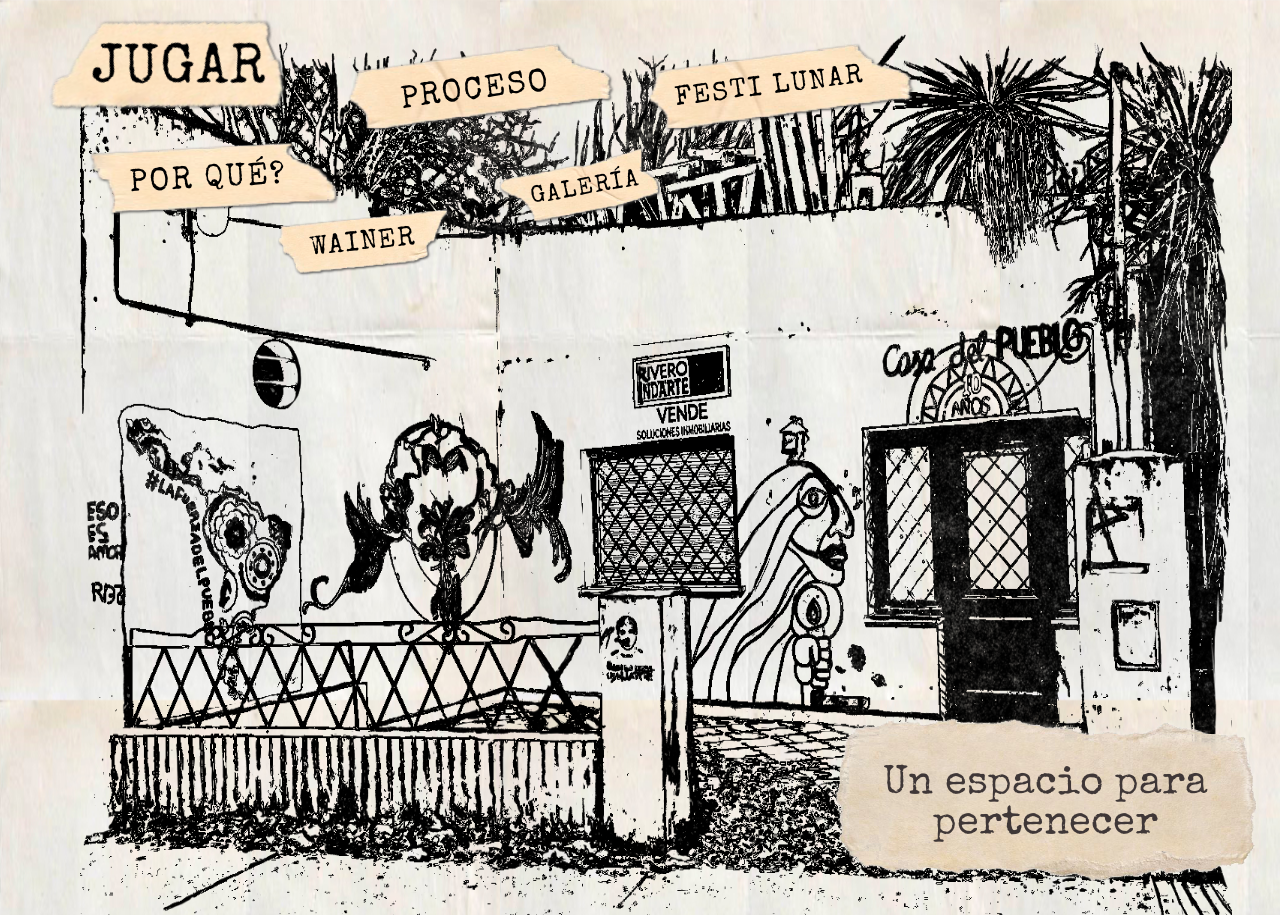
<file: index.html>
<!DOCTYPE html>
<html lang="es">
<head>
  <meta charset="UTF-8">
  <meta name="viewport" content="width=device-width, initial-scale=1.0">
  <title>Resistencia Cultural</title>
  <link rel="preconnect" href="https://fonts.googleapis.com">
  <link rel="preconnect" href="https://fonts.gstatic.com" crossorigin>
  <link href="https://fonts.googleapis.com/css2?family=Special+Elite&display=swap" rel="stylesheet">
  <link rel="stylesheet" href="style.css">
</head>
<body>
  <header>
    <nav>
      <a class="link-porque" href="porque.html"><span>por qué?</span></a>
      <a class="link-galeria" href="galeria.html"><span>galería</span></a>
      <a class="link-testimonios" href="proceso.html"><span>proceso</span></a>
      <a class="link-jugar" href="juego/index.html"><span>jugar</span></a>
      <a class="link-botonete" href="botonete.html"><span>Wainer</span></a>
      <a class="link-FestiLunar" href="LunaJulieta.html"><span>Festi Lunar</span></a>
    </nav>
  </header>
  <main>
    <img src="centroCultural.png" alt="Ilustración Resistencia Cultural">
    <div class="sinopsis">
      <p>Un espacio para pertenecer</p>
    </div>
  </main>
</body>
</html>
</file>
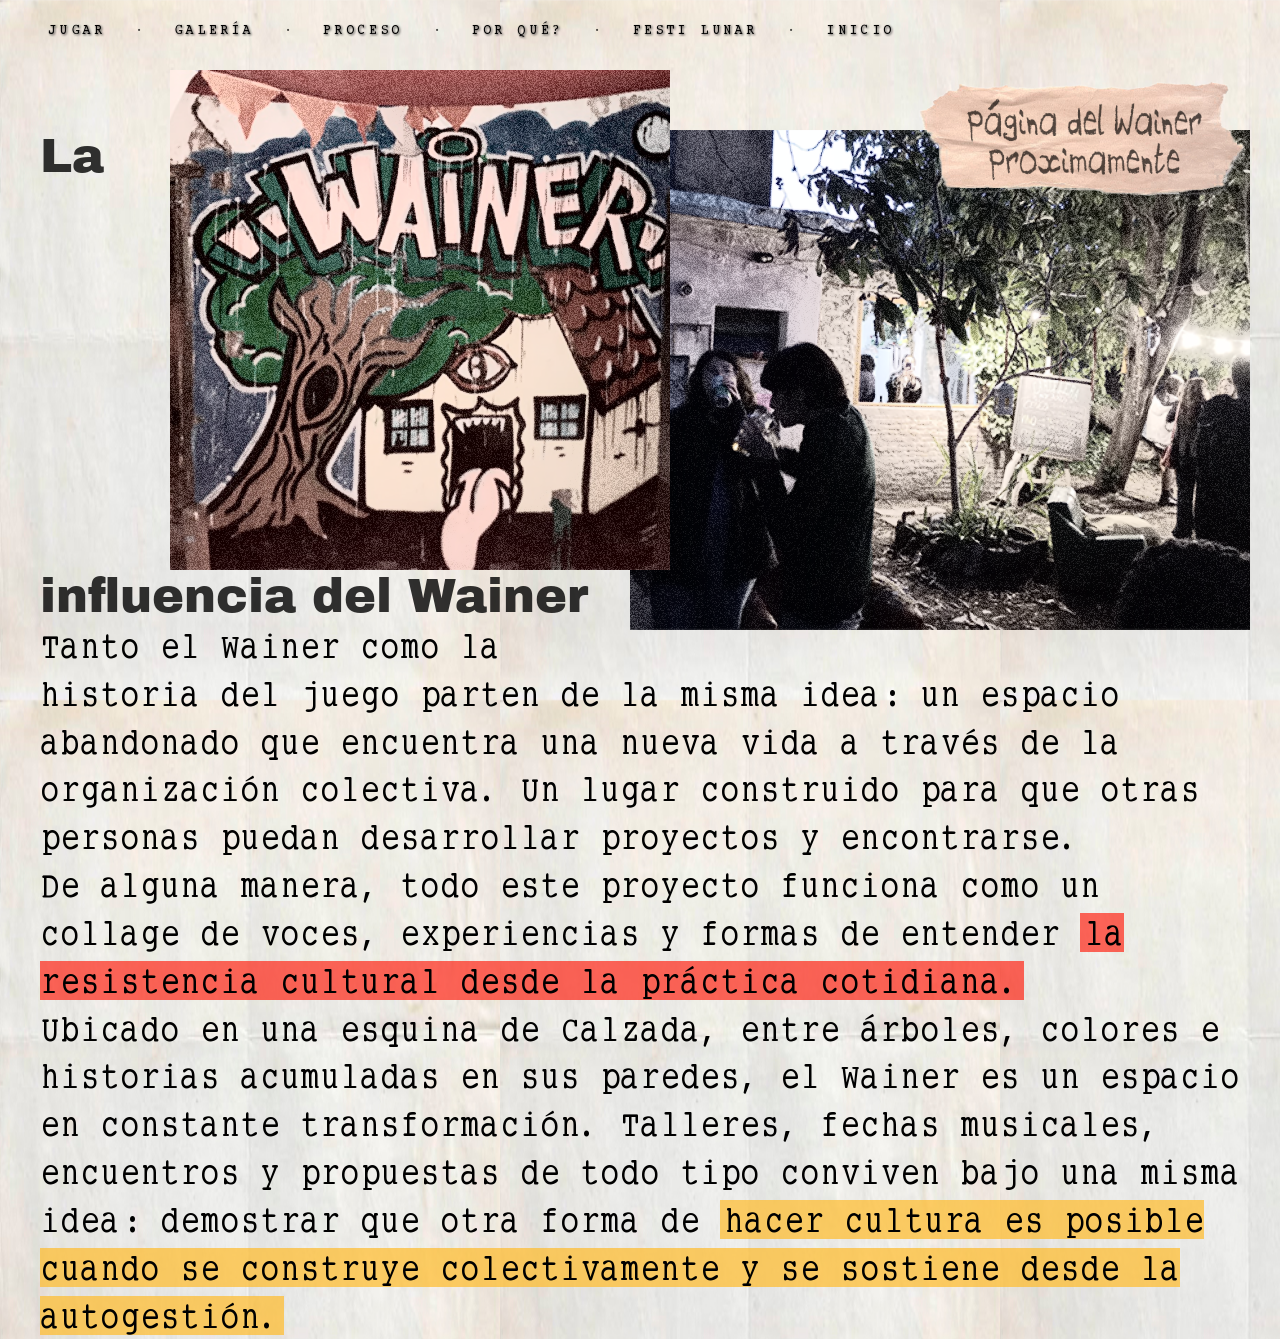
<file: botonete.html>
<!DOCTYPE html>
<html lang="es">
<head>
  <meta charset="UTF-8">
  <meta name="viewport" content="width=device-width, initial-scale=1.0">
  <title>Wainer - Resistencia Cultural</title>
  <link rel="stylesheet" href="style.css">
</head>

<body class="pagina-scroll">

<header class="header-secundario">
  <nav class="nav-secundario">
    <a href="juego/index.html">JUGAR</a>
    <span>·</span>

    <a href="galeria.html">Galería</a>
    <span>·</span>

    <a href="proceso.html">Proceso</a>
    <span>·</span>

    <a href="porque.html">Por qué?</a>
    <span>·</span>

    <a href="festilunar.html">Festi Lunar</a>
    <span>·</span>

    <a href="index.html">INICIO</a>
  </nav>
</header>

<main class="wainer-container">

  <section class="texto-wainer">
    
 <a class="boton-papel">
    <img src="wainerBoton.png" alt="">
  </a>
<div class="imagenes-wainer">
    <canvas class="img-stencil2 foto-1" data-src="wainer1.jpg"></canvas>
    <canvas class="img-stencil2 foto-2" data-src="wainer2.jpg"></canvas>
</div>

  <h2>La influencia del Wainer</h2>
  <p>
    Tanto el Wainer como la historia del juego parten de la misma idea: un espacio abandonado que encuentra una nueva vida a través de la organización colectiva. Un lugar construido para que otras personas puedan desarrollar proyectos y encontrarse.<br>
De alguna manera, todo este proyecto funciona como un collage de voces, experiencias y formas de entender <span class="resaltado2">la resistencia cultural desde la práctica cotidiana.</span><br>
Ubicado en una esquina de Calzada, entre árboles, colores e historias acumuladas en sus paredes, el Wainer es un espacio en constante transformación. Talleres, fechas musicales, encuentros y propuestas de todo tipo conviven bajo una misma idea: demostrar que otra forma de <span class="resaltado">hacer cultura es posible cuando se construye colectivamente y se sostiene desde la autogestión.</span>
  </p>

</section>

</main>
<script>
function applyStencil2(canvas, src) {
  const img = new Image();

  img.onload = () => {

    canvas.width = canvas.offsetWidth;
    canvas.height = canvas.offsetHeight;

    const ctx = canvas.getContext("2d");

    const scale = Math.max(
      canvas.width / img.naturalWidth,
      canvas.height / img.naturalHeight
    );

    const x = (canvas.width - img.naturalWidth * scale) / 2;
    const y = (canvas.height - img.naturalHeight * scale) / 2;

    ctx.drawImage(
      img,
      x,
      y,
      img.naturalWidth * scale,
      img.naturalHeight * scale
    );

    const imageData = ctx.getImageData(
      0,
      0,
      canvas.width,
      canvas.height
    );

    const d = imageData.data;

    for (let i = 0; i < d.length; i += 4) {

  
  let lum =
    0.299 * d[i] +
    0.587 * d[i + 1] +
    0.114 * d[i + 2];

  lum = (lum - 100) * 2 + 155;

  const variacion = (Math.random() - 0.5) * 40;
  lum += variacion * (3 - lum / 255);

  lum = Math.max(0, Math.min(255, lum));

  
  const keepColor = 0.35; 

  d[i]     = lum * (1 - keepColor) + d[i] * keepColor;
  d[i + 1] = lum * (1 - keepColor) + d[i + 1] * keepColor;
  d[i + 2] = lum * (1 - keepColor) + d[i + 2] * keepColor;
}

    ctx.putImageData(imageData, 0, 0);
  };

  img.src = src;
}




const nuevasFotos = [
  "wawainer (1).jpg",
  "wawainer (2).jpg",
  "wawainer (3).jpg",
  "wawainer (4).jpg",
  "wawainer (5).jpg",
  "wawainer (6).jpg",
  "wawainer (7).jpg"
];

document.querySelectorAll(".img-stencil2").forEach(canvas => {

  applyStencil2(canvas, canvas.dataset.src);

  let indice = 0;

  canvas.style.cursor = "pointer";

  canvas.addEventListener("click", () => {

    applyStencil2(canvas, nuevasFotos[indice]);

    indice++;

    if (indice >= nuevasFotos.length) {
      indice = 0;
    }

  });
});
</script>
</body>

</html>
</file>
<file: style.css>
* {
  margin: 0;
  padding: 0;
  box-sizing: border-box;
}
@font-face {
  font-family: "sinopsis";
  src: url("holidays homework.ttf") format("truetype"); 
  }
@font-face {  
  font-family: "porque";
  src: url("ArchivoBlack-Regular.ttf") format("truetype");
}
@font-face {  
  font-family: "nav";
  src: url("SmallTypeWritingMedium.ttf") format("truetype");
}

body {
background-image: url('titulo11.jpg');
background-repeat: repeat;
background-size: 500px 700px;
font-family: 'Courier New', monospace;
isolation: auto;
cursor: crosshair;
}
header {
  position: absolute;
  top: 0;
  left: 0;
  z-index: 10;
  display: flex;
  flex-direction: column;
  align-items: flex-end;
  padding: 20px 40px;
  width: 100%;
  box-sizing: border-box;
}

nav a {
  position: absolute;
  text-decoration: none;
  color: black;
  font-size: 2rem;
  text-transform: uppercase;
  letter-spacing: 2px;
  font-family: "Special Elite", system-ui;
  filter:drop-shadow(1px 1px 1px rgb(53, 52, 52));
}
.volver {
  text-decoration: none;
  color: black;
  font-family: 'Courier New', monospace;
  font-size: 0.9rem;
  text-transform: uppercase;
  letter-spacing: 5px;
  border-bottom: 2px solid black;
  /* sacá el display: block */
  align-self: flex-start; /* se alinea arriba dentro del flex del header */
}
 
.header-der {
  display: flex;
  flex-direction: column;
  align-items: flex-end;
  margin-left: auto;
}
main {
  position: relative;
  margin-top: 50px;
  width: 100%;
  height: 90vh;
}

main img {
  width: 90%;
  height: 113%;
  display: block;
  margin-top: -50px;
  margin-left: 80px;
}
.sinopsis {
    position: absolute;
    bottom: -80px;
    right: 10px;

    width: 450px;
    height: 180px;

    background-image: url('papelon.png');
    background-size: 100% 100%;
    

    display: flex;
    align-items: center;
 }

.sinopsis p {
   font-family: "Special Elite", system-ui;
    text-align: center;
    font-size: 2.5rem;
    color: rgb(63, 55, 55);
    margin-bottom: -10px;
}
.link-porque {
 top: 120px;
  left: 80px;
  background-image: url('botonPorque.png');
  background-size: 100% 100%;
  background-repeat: no-repeat;
padding: 50px 100px;
width: 280px;
  height: 110px;
}

.link-botonete {
   top: 200px;
  left: 270px;background-image: url('botonBotonete.png');
  background-size: 100% 100%;
  background-repeat: no-repeat;
 padding: 30px 40px;
width: 190px;
  height: 80px;
}

.link-testimonios {
  top: 30px;
  left: 330px;
  background-image: url('botonTestimonios.png');
  background-size: 100% 100%;
  background-repeat: no-repeat;
 padding: 30px 40px;
 width: 300px;
  height: 110px;
}
.link-FestiLunar {
  top: 30px;
  left: 630px;
  background-image: url('botonTestimonios.png');
  background-size: 100% 100%;
  background-repeat: no-repeat;
 padding: 30px 40px;
 width: 300px;
  height: 110px;
}

.link-jugar {
  top: -10px;
  left: 20px;background-image: url('botonBoton.png');
  background-size: 100% 100%;
  background-repeat: no-repeat;
  padding: 30px 40px;
width: 270px;
  height: 170px;
  transform: rotate(-23deg);
}

.link-galeria {
  top: 140px;
  left: 490px;background-image: url('botonGaleria.png');
  background-size: 100% 100%;
  background-repeat: no-repeat;
  padding: 30px 40px;
  width: 190px;
  height: 90px;
}
.link-porque:hover {
  background-image: url('botonPorqueNegro.png');
  color: white;
}

.link-galeria:hover {
  background-image: url('botonGaleriaNegro.png');
  color: white;
}

.link-testimonios:hover {
  background-image: url('botonTestimoniosNegro.png');
  color: white;
}
.link-FestiLunar:hover {
  background-image: url('botonTestimoniosNegro.png');
  color: white;
}

.link-jugar:hover {
  background-image: url('botonBotonNegro.png');
  color: white;
}

.link-botonete:hover {
  background-image: url('botonBotoneteNegro.png');
  color: white;
}
.link-porque span {
  font-size: rem;
  margin-left: -50px;
  margin-top: -5px;
  display: block;
  transform: rotate(-3deg);
    white-space: nowrap;
}
.link-testimonios span {
 font-size: 2rem;
  display: block;
  transform: rotate(-7deg);
   margin-left: 30px;
  margin-top: 13px;
}
.link-FestiLunar span {
 font-size: 1.7rem;
  display: block;
  transform: rotate(-7deg);
   margin-left:5px;
  margin-top: 13px;
}
.link-botonete span {
  font-size: 1.7rem;
  display: block;
  transform: rotate(-6deg);
}
.link-jugar span {
  display: block;
  transform: rotate(23deg);
  font-size: 3.5rem;
  margin-left: 32px;
  margin-top:30px;
}
.link-galeria span {
   font-size: 1.5rem;
  display: block;
  transform: rotate(-10deg);
  margin-top: 7px;
}
.pagina-porque {
  display: flex;
  gap: 0;
  padding: 0;
  align-items: flex-start;
  min-height: 100vh;
}
 
.columna-izq {
  width: 55%;
  padding: 200px 60px 120px 40px;
  position: relative;
  z-index: auto; 
}

.resaltado {
  background: rgba(255, 189, 47, 0.726);
  padding: 0 4px;
}
.resaltado2 {
  background: rgba(255, 44, 29, 0.719);
  padding: 0 4px;
}
.seccion-texto {
  font-family: "nav", cursive;
  min-height: 100vh;
  margin-bottom: 80px;
  transition: opacity 0.4s ease;
}
 
.seccion-texto.activa {
  opacity: 1;
}
 
.texto-grande {
  font-size: 1.4rem;
  font-weight: bold;
  margin-bottom: 30px;
  line-height: 1.3;
  margin-top: -40px;
  font-family: porque;
}
 
.columna-izq p:not(.texto-grande):not(.label-seccion):not(.frase-final) {
  margin-bottom: 20px;
  line-height: 1.8;
  font-size: 2.5rem;
  opacity: 0.8;
}
 
.label-seccion {
  font-size: 6rem;
  letter-spacing: 0.12em;
  text-transform: uppercase;
  opacity: 0.5;
  margin-bottom: 12px;
}
 
.frase-final {
  font-size: 1.1rem;
  font-weight: bold;
  line-height: 1.6;
  border-left: 3px solid currentColor;
  padding-left: 20px;
  margin-top: 20px;
}
 
.columna-der {
  width: 40%;
  position: sticky;
  top: 0;
  height: 100vh;
  overflow: hidden;
}
 
 .imagen-sticky {
  margin-top: 160px;
  position: relative;
  width: 80%;
  height: 80%;
  margin-left: 15%;
}
.img-stencil {
  position: absolute;
  inset: 0;
  width: 100%;
  height: 100%;
  object-fit: cover;
  opacity: 0;
  transition: opacity 0.6s ease;
}
.img-stencil {
  position: absolute;
  inset: 0;
  width: 100%;
  height: 100%;
  opacity: 0;
  transition: opacity 0.6s ease;
}
.img-stencil.visible { opacity: 1; }
 
.imagen-sticky img.visible {
  opacity: 1;
}
 
.columna-der {
  background-image: url('back.png');
  opacity: 0.8;
  background-size: 400px 600px;
  background-position: left -200px top 140px;
}
 
.caption-overlay {
  position: absolute;
  bottom: 30px;
  left: 20px;
  right: 20px;
  font-size: 1rem;
  color: rgba(0, 0, 0, 0.7);
  z-index: 3;
  opacity: 0;
  transition: opacity 0.4s ease;
  letter-spacing: 0.05em;
  text-transform: uppercase;
}
 
.caption-overlay.visible {
  opacity: 1;
}
.header-secundario{
  position: absolute;
  top: 0;
  left: 0;
  width: 100%;

  display: flex;
  flex-direction: row;
  align-items: center;

  padding: 20px 40px;
}
.nav-secundario{
  display:flex;
  gap:20px;
}

.header-der{
  margin-left:auto;
}
.header-secundario .nav-secundario a{
  position: static !important;
}
.nav-secundario a{
  font-family:"nav";
  text-transform:uppercase;
  text-decoration:none;
  color:black;
  letter-spacing:0.15em;
  font-size: 1rem;
  padding:0 8px;
}

.nav-secundario span{
  font-family:"nav";
  opacity:.7;
  margin:0 2px;
}
.wainer-container{
    width: 100%;
    padding: 80px 40px;
}

.texto-wainer{
    width: 100%;
}

.texto-wainer h2{
  font-family: porque;
    font-size: 3rem;
    font-weight: normal;
    margin-top: -900px;
    opacity: 0.8;
}

.texto-wainer p{
  font-family: nav;
    font-size: 2.3rem;
    line-height: 1.3;
    margin-bottom: 50px;
     width: 100%;
}
.imagenes-wainer{
    position: relative;
    object-fit: cover;
    width: 100%;
    min-height: 900px;
}

.img-stencil2{
    display:block;
    position:absolute;
    object-fit:cover;
}
.foto-1{
    float: right;
    width: 620px;
    height: 500px;
    margin-right: -10px;
    z-index: 1;
    position: relative;
}

.foto-2{
    float: right;
    width: 500px;
    height: 500px;
    margin-top: -60px;
    margin-right: -40px;
    z-index: 2;
    position: relative;
}

.boton-papel{
    position: absolute;
    top: 70px;
    right: 20px;
    z-index: 3;
    transition: transform .2s;
}

.boton-papel:hover{
    transform: scale(1.05);
}

.boton-papel img{
    width: 350px;
    display: block;
}
</file>
